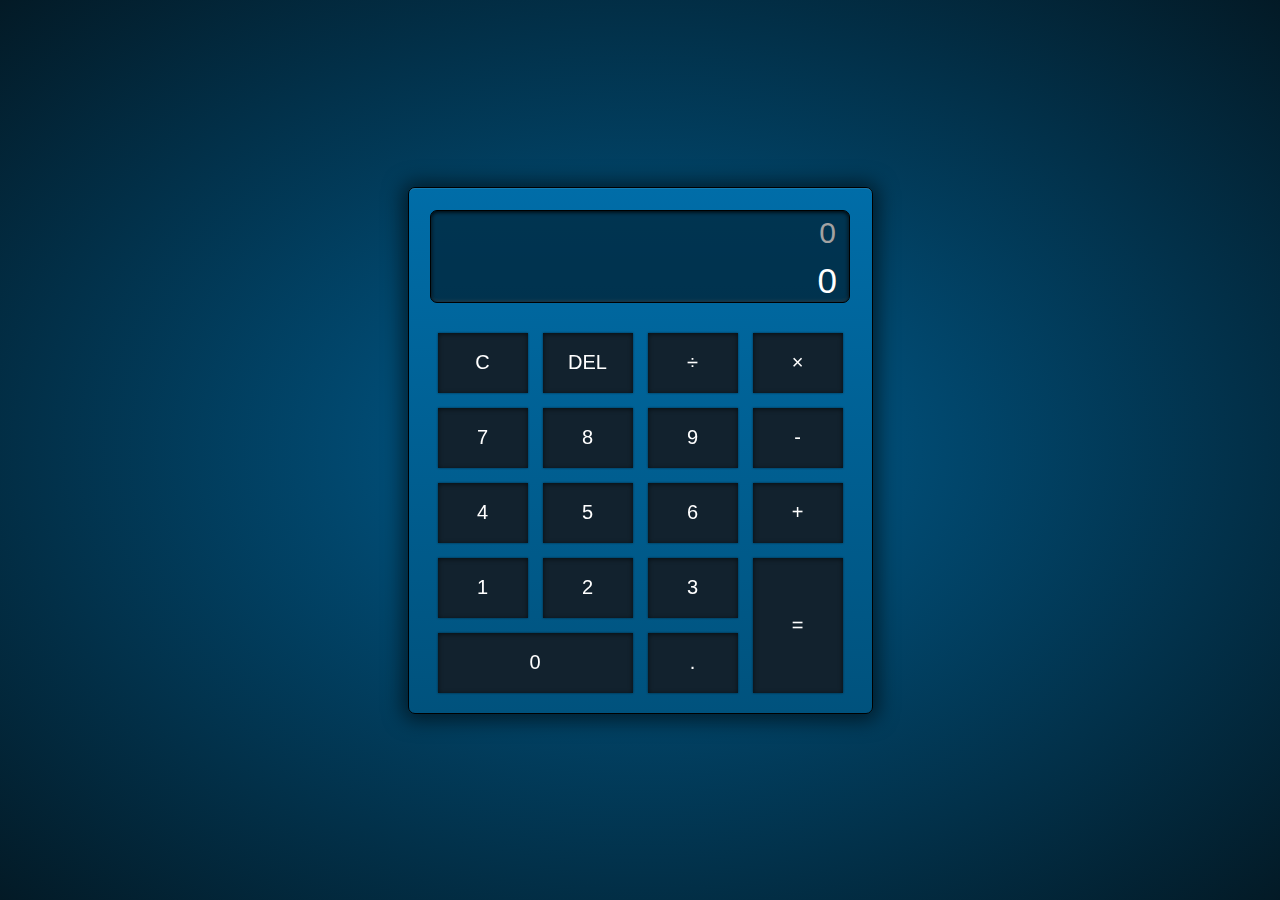
<file: JavaScript/Proyectos/Calculadora/index.html>
<!DOCTYPE html>
<html lang="en">

<head>
    <meta charset="UTF-8">
    <meta http-equiv="X-UA-Compatible" content="IE=edge">
    <meta name="viewport" content="width=device-width, initial-scale=1.0">
    <link rel="stylesheet" href="style.css">
    <title>Calculadora</title>
    
</head>
<body>
    <div class="content">
        <div class="calculator">
            <!-- Llenar con JavaScript -->
            <div class="screen">
                <p id="screen_p">0</p>
                <input id="screen_input" type="text" placeholder="0" />
            </div>
            <!-- Escuchar con JavaScript -->
            <section class="buttons">
                <div class="botones_izquierda">
                    <div class="fila-1">
                        <button id="clear">C</button>
                        <button id="del" class="val">DEL</button>
                        <button name="valor" class="val" value="/">&divide</button>
                    </div>
                    <div class="fila-2">
                        <button name="valor" class="val" value="7">7</button>
                        <button name="valor" class="val" value="8">8</button>
                        <button name="valor" class="val" value="9">9</button>
                    </div>
                    <div class="fila-3">
                        <button name="valor" class="val" value="4">4</button>
                        <button name="valor" class="val" value="5">5</button>
                        <button name="valor" class="val" value="6">6</button>
                    </div>
                    <div class="fila-4">
                        <button name="valor" class="val" value="1">1</button>
                        <button name="valor" class="val" value="2">2</button>
                        <button name="valor" class="val" value="3">3</button>
                    </div>
                    <div class="fila_5">
                        <button name="valor" class="cero" value="0">0</button>
                        <button name="valor" class="val shift" value=".">.</button>
                    </div>
                </div>

                <div class="botones_derecha">
                    <button name="valor" class="val" value="*">&times</button>
                    <button name="valor" class="val" value="-">-</button>
                    <button name="valor" class="val" value="+">+</button>
                    <button id="boton_igual" class="igual">=</button>
                </div>
            </section>
        </div>
    </div>
</body>
<script src="app.js"></script>

</html>
</file>
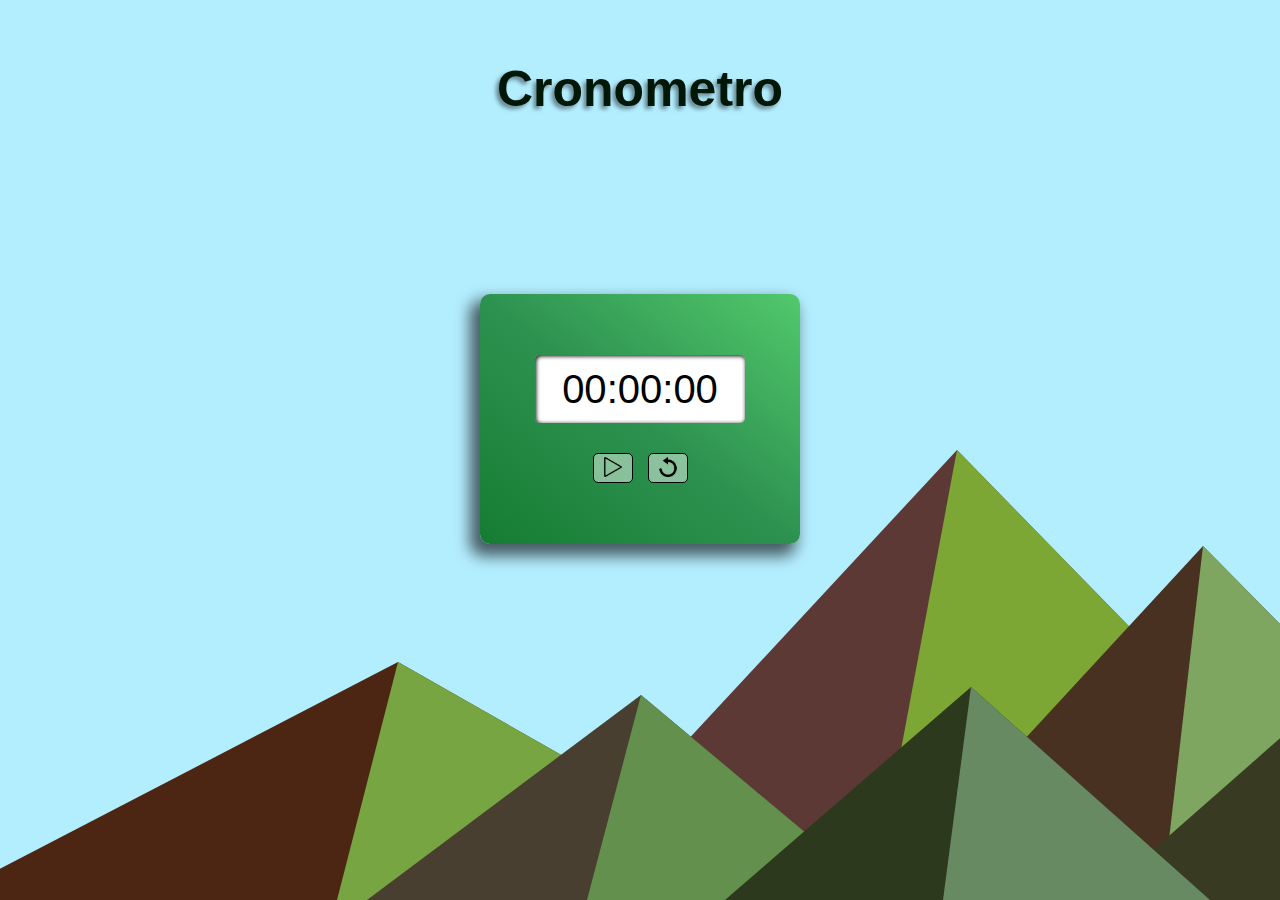
<file: JavaScript/Proyectos/Cronometro/index.html>
<!DOCTYPE html>
<html lang="en">
    <head>
        <meta charset="UTF-8">
        <meta http-equiv="X-UA-Compatible" content="IE=edge">
        <meta name="viewport" content="width=device-width, initial-scale=1.0">
        <link rel="stylesheet" href="style.css">
        <title>Cronometro</title>
    </head>
    <body>
        <h1 class="titulo">Cronometro</h1>
        <div class="contenedor">
            <div class="cronometro">
                <div class="pantalla">
                    <p><span id="minuto">00</span>:<span id="segundo">00</span>:<span id="milesima">00</span></p>
                </div>
                <div class="botones">
                    <button id="inicio" class="boton visible"><img class="icono" src="./img/boton-de-play.png" alt="Inicio"></button>
                    <button id="pausa" class="boton visible oculto"><img class="icono" src="./img/pausa.png" alt="Pausa"></button>
                    <button id="reiniciar" class="boton visible"><img class="icono" src="./img/recargar.png" alt="Reiniciar|"></button>
                    <button id="capturar" class="boton visible oculto"><img class="icono" src="./img/cheque.png" alt="Capturar"></button>
                </div>
            </div>
    
            <!-- Lista de tiempos -->
            <div id="lista" class="lista_oculto">
            </div>
        </div>
    </body>
    <script src="./app.js"></script>
</html>
</file>
<file: JavaScript/Proyectos/Calculadora/style.css>
*{
    box-sizing: border-box;
    top: 0px;
    margin: 0px;
}

body{
    width: 100vw;
    height: 100vh;
    background: radial-gradient(rgb(0, 94, 145), rgb(3, 26, 38));
}

.content{
    height: 100%;
    width: 100%;
    display: flex;
    justify-content: center;
    align-items: center;
}

.calculator {
    display: flex;
    flex-direction: column;
    align-items: center;
    width:465px;
    height:auto;
    padding:10px 0;
    background: linear-gradient(#006da8, #00527d);
    border:#000 1px solid;
    border-radius:7px;
    box-shadow:rgba(0, 0, 0, 0.571) 0px 1px 20px 5px, inset rgba(255,255,255,0.9) 0px 1px 1px -1px;
    text-align: center;
}

.screen {
    display: flex;
    flex-direction: column;
    justify-content: center;
    align-items: end;
    gap: 10px;
    padding-right: 10px;
    width:420px;
    height:93px;
    margin: 12px auto 30px;
    text-align: right;
    font-size: 2.2em;
    letter-spacing: 3px;
    overflow:hidden;
    border:#000 1px solid;
    border-radius:7px;
    background: #00131fa0;
    box-shadow:
        inset rgba(0,0,0,1) 0px 1px 4px, 
        inset rgba(225,225,225,0.3) 0px -2px 4px -2px;
    font-family: arial;
}

.screen p{
    margin-top: 5px;;
    font-size: 30px;
    color: rgb(162, 162, 162);
}

.screen input{
    color: white;
    background: transparent;
    font-size: 35px;
    border: none;
    width: 390px;
    height: 50px;
    text-align: right;
}

.screen input:focus{
    outline: none;
    text-align: right;
}

.screen input::placeholder{
    color: white;
    font-size: 35px;
}

.buttons{
    display: flex;
    gap: 15px;
    padding-bottom: 10px;
}

button{
    background-color: #12222e;
    width: 90px;
    height: 60px;
    color: white;
    border: none;
    box-shadow: inset 0px 1px 5px #0000009f;
    filter: drop-shadow(0px 0px 1px #00000085);
    font-size: 20px;
}

button:hover{
    filter: drop-shadow(0px 0px 3px #000000a8);
}

.botones_izquierda{
    display: flex;
    flex-direction: column;
    gap: 15px;
}

.botones_izquierda div{
    display: flex;
    gap: 15px;
}

.botones_derecha{
    display: flex;
    flex-direction: column;
    gap: 15px
}

.cero{
    width: 195px;
}

.igual{
    height: 135px;
}
</file>
<file: JavaScript/Proyectos/Cronometro/style.css>
*{
    box-sizing: border-box;
    top: 0px;
    margin: 0px;
}

body{
    display: flex;
    flex-direction: column;
    justify-content: center;
    align-items: center;
    width: 100vw;
    height: 100vh;
    background-image: url("./img/fondo.svg");
    background-size: cover;
    background-repeat: no-repeat;
}

.titulo{
    font-family: arial;
    font-size: 50px;
    margin-top: 60px;
    color: #011708;
    filter: drop-shadow(-3px 3px 2px rgba(0, 0, 0, 0.444));
}

.contenedor{
    width: 100%;
    height: 100%;
    display: flex;
    gap: 100px;
    justify-content: center;
    align-items: center;
    margin-top: 70px;
}

.cronometro{
    display: flex;
    flex-direction: column;
    justify-content: center;
    align-items: center;
    width: 25%;
    height: 35%;
    gap: 30px;
    padding: 10px;
    background: linear-gradient(to bottom left, #52c86c, #2d9250, #157d32);
    border-radius: 10px;
    box-shadow: -7px 9px 15px 3px rgba(0, 0, 0, 0.615);
    margin-top: -250px;
}

.pantalla{
    display: flex;
    justify-content: center;
    align-items: center;
    background-color: white;
    width: 70%;
    height: 30%;
    font-size: 40px;
    font-family: arial;
    box-shadow: inset 1px 1px 4px black;
    border-radius: 5px;
}

.botones{
    display: flex;
    gap: 15px;
}

.boton{
    display: grid;
    place-content: center;
    width: 40px;
    height: 30px;
    background-color: rgba(255, 255, 255, 0.456);
    border: 1px solid black;
    border-radius: 5px;
}

.boton:hover{
    background-color: rgba(92, 92, 92, 0.616);
}

.icono{
    width: 20px;
    height: 20px;
}

.visible{
    display: block;
}
.oculto{
    display: none;
}

.lista{
    background-color: rgba(17, 17, 17, 0.809);
    box-shadow: -2px 2px 6px 1px rgba(0, 0, 0, 0.615);
    border-radius: 10px;
    padding: 10px 10px 10px 30px;
    width: 20%;
    min-height: 60px;
    max-height: 365px;
    overflow-x: none;
    overflow-y: scroll;
    font-family: roboto;
    font-weight: 900;
    font-size: 19px;
    gap: 15px;
    margin-top: -200px;
    color: rgb(106, 224, 82);
}

.lista::-webkit-scrollbar{
    background-color: #157d34;
    width: 10px;
}

.lista::-webkit-scrollbar-thumb{
    background: radial-gradient(#157d2a,#022e11);
    border-radius: 3px;
}

.lista_oculto{
    display: none;
}
</file>
